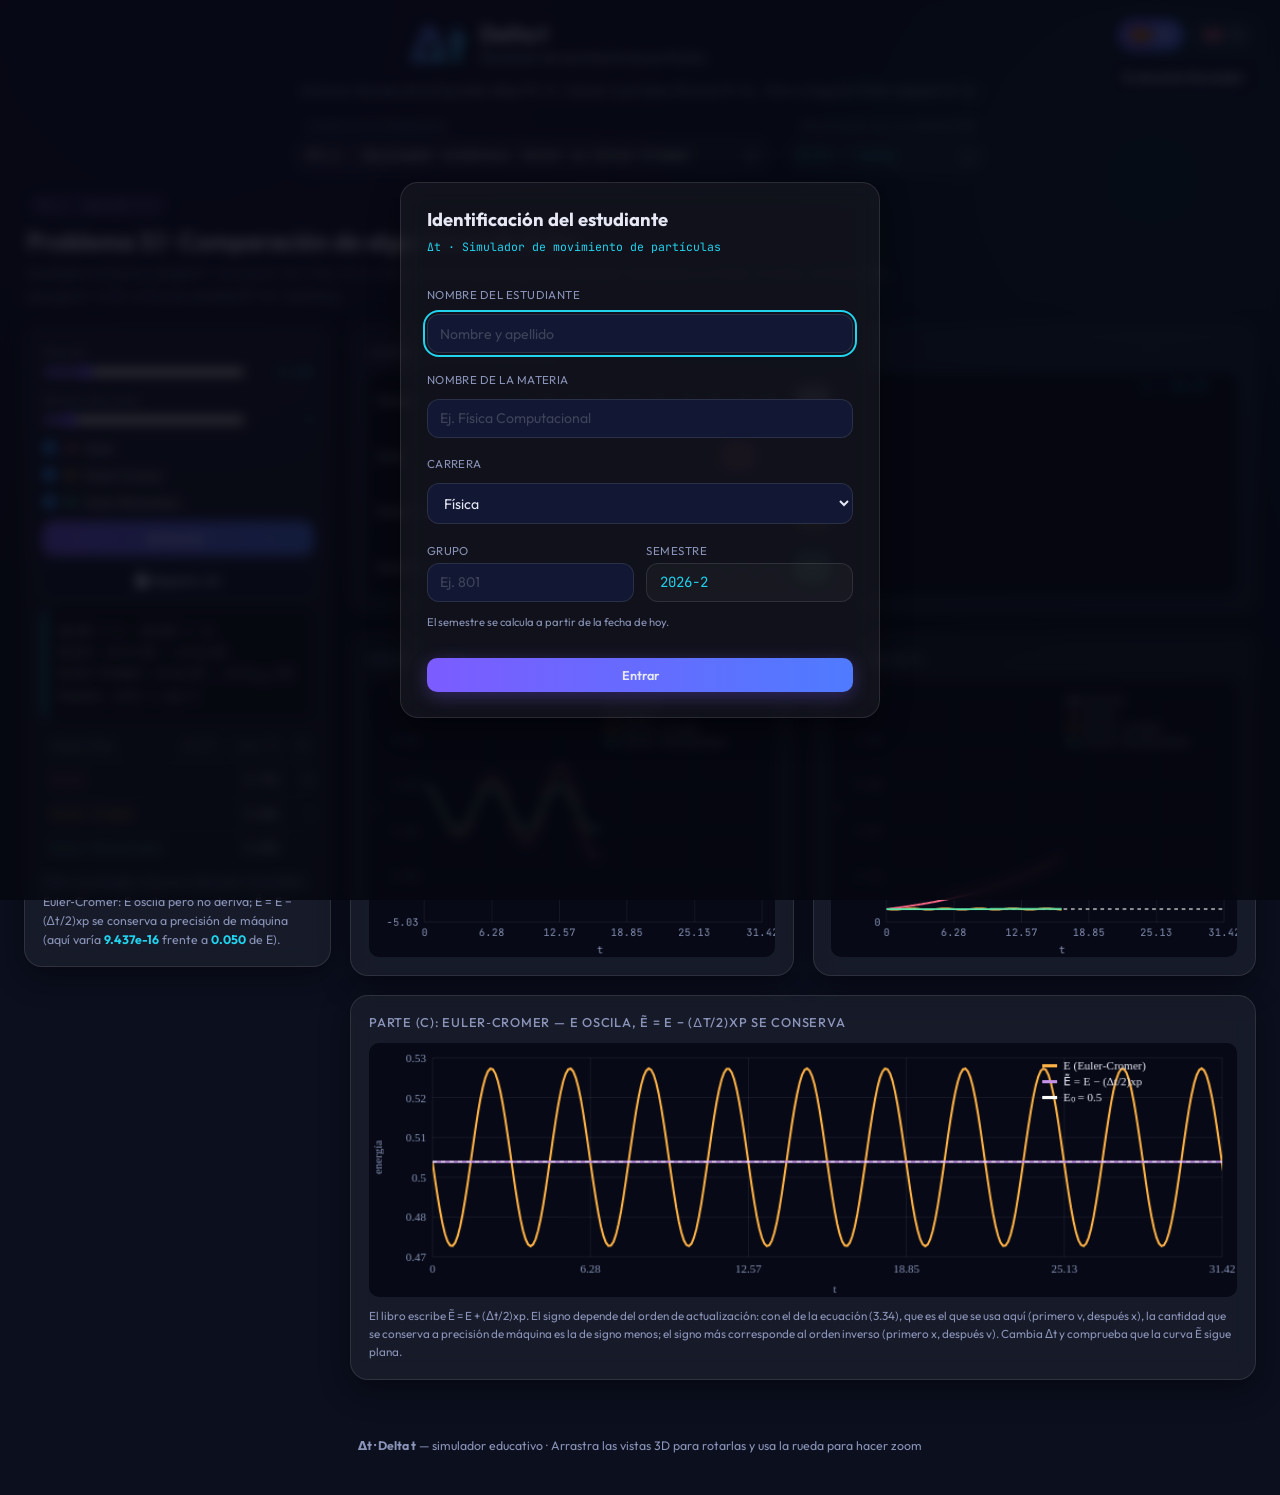
<file: index.html>
<!DOCTYPE html>
<html lang="es">
<head>
<meta charset="UTF-8">
<meta name="viewport" content="width=device-width, initial-scale=1.0">
<title>Δt · Delta t — Simulador de movimiento de partículas</title>
<meta name="description" content="Δt (Delta t), simulador interactivo de movimiento de partículas: algoritmos de Euler, ODE solvers, arrastre, trayectorias, decaimiento, movimiento 3D, niveles de simulación y algoritmos de integración. Autores: Nicolas de la Espriella Vélez Ph. D., Daniel José Salas Álvarez M. Sc., Pierre Augusto Peña salgado M. Sc.">
<link rel="icon" href="data:image/svg+xml,<svg xmlns=%22http://www.w3.org/2000/svg%22 viewBox=%220 0 100 100%22><circle cx=%2250%22 cy=%2250%22 r=%2218%22 fill=%22%2322d3ee%22/><ellipse cx=%2250%22 cy=%2250%22 rx=%2246%22 ry=%2218%22 fill=%22none%22 stroke=%22%237c5cff%22 stroke-width=%226%22 transform=%22rotate(-30 50 50)%22/></svg>">
<link rel="preconnect" href="https://fonts.googleapis.com">
<link href="https://fonts.googleapis.com/css2?family=Outfit:wght@300;500;700&family=JetBrains+Mono:wght@400;600&display=swap" rel="stylesheet">
<link rel="stylesheet" href="styles.css?v=2">
</head>
<body>
<div class="modal-fondo" id="login" role="dialog" aria-modal="true" aria-labelledby="login-tit" hidden>
  <form class="modal card" id="login-form" novalidate>
    <h2 id="login-tit">Identificación del estudiante</h2>
    <p class="modal-sub">Δt · Simulador de movimiento de partículas</p>
    <label for="f-nombre">Nombre del estudiante</label>
    <input type="text" id="f-nombre" placeholder="Nombre y apellido" autocomplete="name">
    <label for="f-materia">Nombre de la materia</label>
    <input type="text" id="f-materia" placeholder="Ej. Física Computacional">
    <label for="f-carrera">Carrera</label>
    <select id="f-carrera"></select>
    <div id="f-otra-caja" hidden>
      <label for="f-otra">Nombre del programa</label>
      <input type="text" id="f-otra" placeholder="Escribe el nombre del programa">
    </div>
    <div class="modal-fila">
      <div>
        <label for="f-grupo">Grupo</label>
        <input type="text" id="f-grupo" placeholder="Ej. 801">
      </div>
      <div>
        <label for="f-sem">Semestre</label>
        <input type="text" id="f-sem" readonly aria-describedby="f-sem-nota">
      </div>
    </div>
    <p class="modal-nota" id="f-sem-nota">El semestre se calcula a partir de la fecha de hoy.</p>
    <p class="modal-error" id="f-error" role="alert" hidden></p>
    <div class="modal-btns">
      <button type="button" class="btn" id="f-cancelar" hidden>Cancelar</button>
      <button type="submit" class="btn primary">Entrar</button>
    </div>
  </form>
</div>
<div class="modal-fondo" id="informe" role="dialog" aria-modal="true" aria-labelledby="inf-tit" hidden>
  <div class="modal modal-ancho card">
    <h2 id="inf-tit">Informe de simulación · Evaluación de usabilidad</h2>
    <p class="modal-sub">ISO/IEC 25010:2011 · 24 ítems · escala Likert de 5 puntos</p>
    <div id="inf-cuerpo"></div>
    <p class="modal-error" id="inf-error" role="alert" hidden></p>
    <div class="modal-btns" id="inf-btns"></div>
  </div>
</div>
<header class="hero">
  <div class="esquina-der">
    <div class="idiomas" role="radiogroup" aria-label="Idioma · Language">
      <label class="bandera" title="Español">
        <input type="radio" name="lang" value="es" checked>
        <svg width="20" height="12" viewBox="0 0 60 36" aria-hidden="true"><rect width="60" height="36" fill="#AA151B"/><rect y="9" width="60" height="18" fill="#F1BF00"/></svg><b>ES</b>
      </label>
      <label class="bandera" title="English">
        <input type="radio" name="lang" value="en">
        <svg width="20" height="12" viewBox="0 0 60 36" aria-hidden="true"><rect width="60" height="36" fill="#012169"/><path d="M0 0 60 36M60 0 0 36" stroke="#fff" stroke-width="7"/><path d="M0 0 60 36M60 0 0 36" stroke="#C8102E" stroke-width="4"/><path d="M30 0V36M0 18H60" stroke="#fff" stroke-width="12"/><path d="M30 0V36M0 18H60" stroke="#C8102E" stroke-width="7"/></svg><b>EN</b>
      </label>
    </div>
    <button type="button" class="btn informe-btn" id="abrir-informe">Evaluación Simulador</button>
  </div>
  <div class="sesion" id="sesion-caja" hidden>
    <div class="sesion-datos">
      <strong id="sesion-nombre"></strong>
      <span id="sesion-materia"></span>
      <span id="sesion-det"></span>
    </div>
    <button type="button" class="btn sesion-btn" id="sesion-cambiar">Cambiar</button>
  </div>
  <h1 class="marca">
    <span class="marca-sim">Δt</span>
    <span class="marca-txt"><b>Delta t</b><i id="lema">Simulador de movimiento de partículas</i></span>
  </h1>
  <p class="autores">Autores: Nicolas de la Espriella Vélez Ph. D., Daniel José Salas Álvarez M. Sc., Pierre Augusto Peña salgado M. Sc.</p>
  <div class="barra">
    <div class="campo ancho">
      <label for="nav-sel">Ejercicio o problema</label>
      <select id="nav-sel" aria-label="Elegir ejercicio o problema del capítulo"></select>
    </div>
    <div class="campo">
      <label for="speed">Velocidad de la animación</label>
      <select id="speed">
        <option value="2">2× · rápida</option>
        <option value="1">1× · normal</option>
        <option value="0.5">0.5× · lenta</option>
        <option value="0.25">0.25× · muy lenta</option>
        <option value="0.1">0.1× · cámara lenta</option>
      </select>
    </div>
  </div>
</header>
<div class="app">
  <main id="content"></main>
</div>
<footer><b>Δt · Delta t</b> — <span id="pie">simulador educativo · Arrastra las vistas 3D para rotarlas y usa la rueda para hacer zoom</span></footer>
<script src="i18n.js?v=2"></script>
<script src="core.js?v=2"></script>
<script src="mod_a.js?v=2"></script>
<script src="mod_b.js?v=2"></script>
<script src="mod_c.js?v=2"></script>
<script src="mod_d.js?v=2"></script>
</body>
</html>
</file>
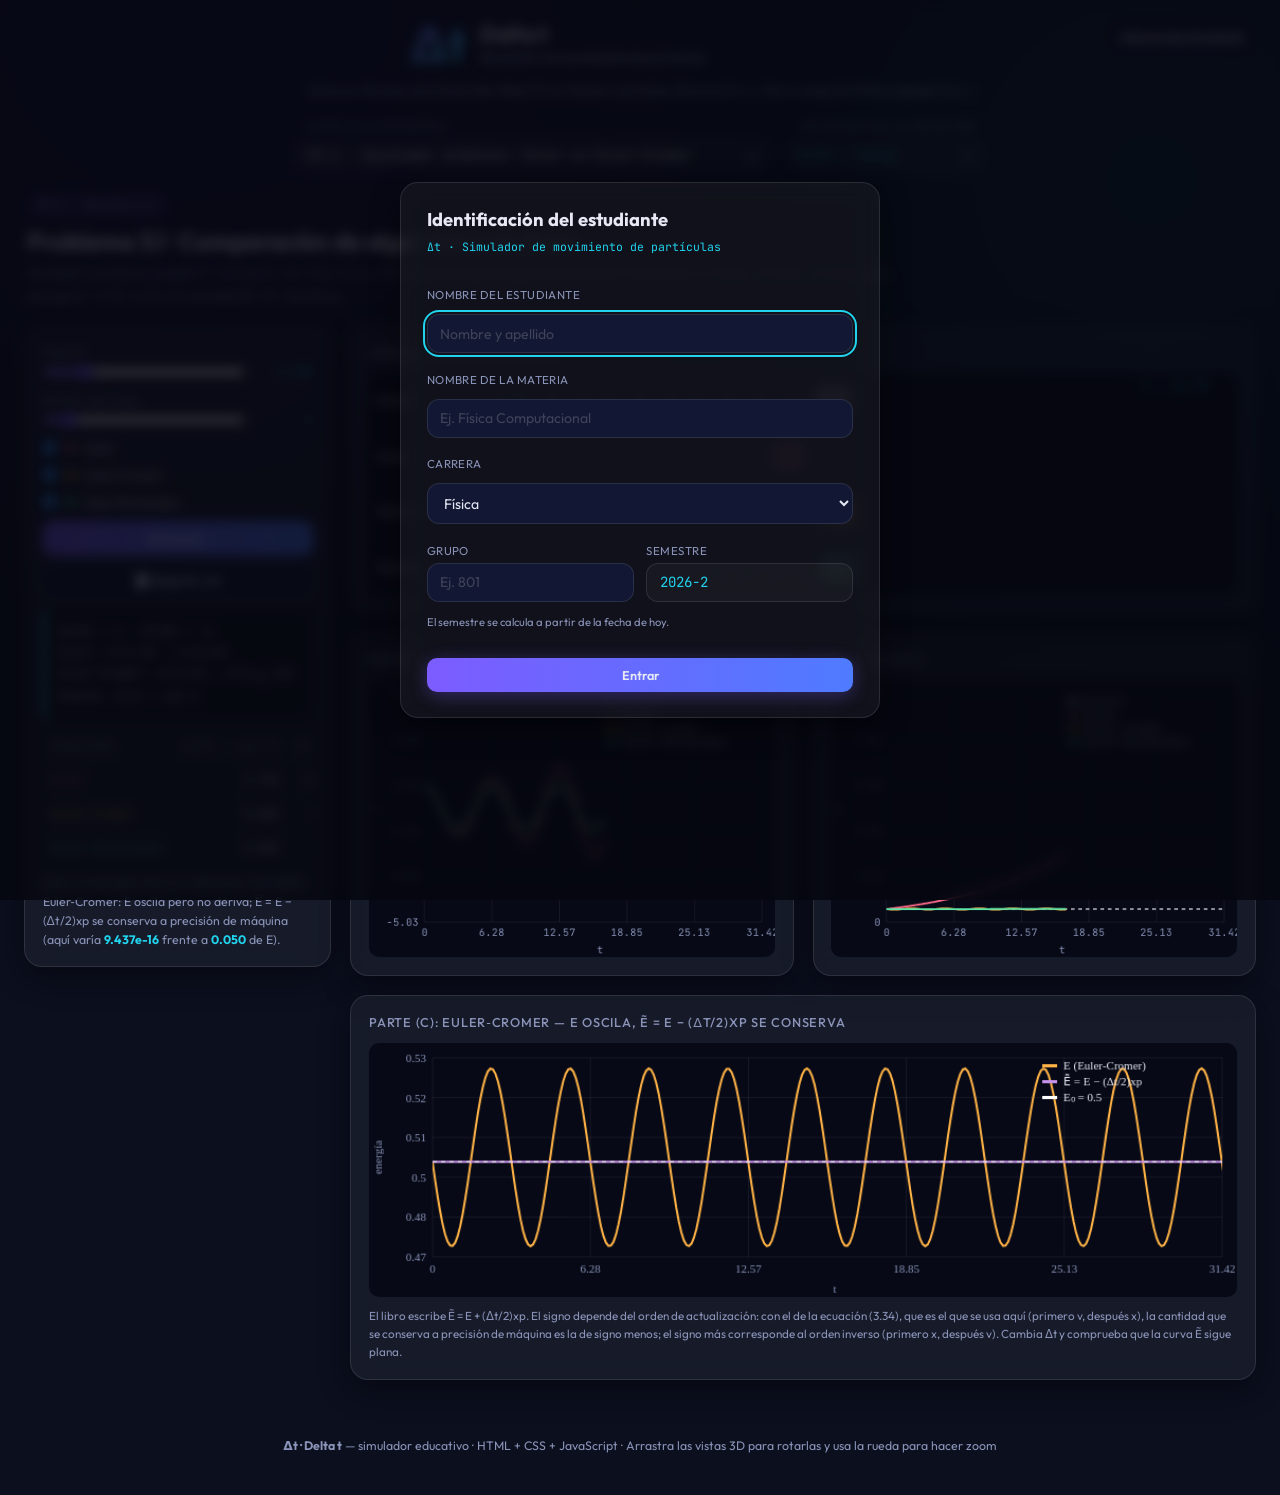
<file: capitulo3/index.html>
<!DOCTYPE html>
<html lang="es">
<head>
<meta charset="UTF-8">
<meta name="viewport" content="width=device-width, initial-scale=1.0">
<title>Δt · Delta t — Simulador de movimiento de partículas</title>
<meta name="description" content="Δt (Delta t), simulador interactivo de movimiento de partículas: algoritmos de Euler, ODE solvers, arrastre, trayectorias, decaimiento, movimiento 3D, niveles de simulación y algoritmos de integración. Autores: Nicolas de la Espriella Vélez P.h.d, Daniel José Salas Álvarez M.s.c, Pierre Augusto Peña salgado M.s.c.">
<link rel="icon" href="data:image/svg+xml,<svg xmlns=%22http://www.w3.org/2000/svg%22 viewBox=%220 0 100 100%22><circle cx=%2250%22 cy=%2250%22 r=%2218%22 fill=%22%2322d3ee%22/><ellipse cx=%2250%22 cy=%2250%22 rx=%2246%22 ry=%2218%22 fill=%22none%22 stroke=%22%237c5cff%22 stroke-width=%226%22 transform=%22rotate(-30 50 50)%22/></svg>">
<link rel="preconnect" href="https://fonts.googleapis.com">
<link href="https://fonts.googleapis.com/css2?family=Outfit:wght@300;500;700&family=JetBrains+Mono:wght@400;600&display=swap" rel="stylesheet">
<link rel="stylesheet" href="styles.css">
</head>
<body>
<div class="modal-fondo" id="login" role="dialog" aria-modal="true" aria-labelledby="login-tit" hidden>
  <form class="modal card" id="login-form" novalidate>
    <h2 id="login-tit">Identificación del estudiante</h2>
    <p class="modal-sub">Δt · Simulador de movimiento de partículas</p>
    <label for="f-nombre">Nombre del estudiante</label>
    <input type="text" id="f-nombre" placeholder="Nombre y apellido" autocomplete="name">
    <label for="f-materia">Nombre de la materia</label>
    <input type="text" id="f-materia" placeholder="Ej. Física Computacional">
    <label for="f-carrera">Carrera</label>
    <select id="f-carrera"></select>
    <div id="f-otra-caja" hidden>
      <label for="f-otra">Nombre del programa</label>
      <input type="text" id="f-otra" placeholder="Escribe el nombre del programa">
    </div>
    <div class="modal-fila">
      <div>
        <label for="f-grupo">Grupo</label>
        <input type="text" id="f-grupo" placeholder="Ej. 801">
      </div>
      <div>
        <label for="f-sem">Semestre</label>
        <input type="text" id="f-sem" readonly aria-describedby="f-sem-nota">
      </div>
    </div>
    <p class="modal-nota" id="f-sem-nota">El semestre se calcula a partir de la fecha de hoy.</p>
    <p class="modal-error" id="f-error" role="alert" hidden></p>
    <div class="modal-btns">
      <button type="button" class="btn" id="f-cancelar" hidden>Cancelar</button>
      <button type="submit" class="btn primary">Entrar</button>
    </div>
  </form>
</div>
<div class="modal-fondo" id="informe" role="dialog" aria-modal="true" aria-labelledby="inf-tit" hidden>
  <div class="modal modal-ancho card">
    <h2 id="inf-tit">Informe de simulación · Evaluación de usabilidad</h2>
    <p class="modal-sub">ISO/IEC 25010:2011 · 24 ítems · escala Likert de 5 puntos</p>
    <div id="inf-cuerpo"></div>
    <p class="modal-error" id="inf-error" role="alert" hidden></p>
    <div class="modal-btns" id="inf-btns"></div>
  </div>
</div>
<header class="hero">
  <button type="button" class="btn informe-btn" id="abrir-informe">Informe de simulación</button>
  <div class="sesion" id="sesion-caja" hidden>
    <div class="sesion-datos">
      <strong id="sesion-nombre"></strong>
      <span id="sesion-materia"></span>
      <span id="sesion-det"></span>
    </div>
    <button type="button" class="btn sesion-btn" id="sesion-cambiar">Cambiar</button>
  </div>
  <h1 class="marca">
    <span class="marca-sim">Δt</span>
    <span class="marca-txt"><b>Delta t</b><i>Simulador de movimiento de partículas</i></span>
  </h1>
  <p class="autores">Autores: Nicolas de la Espriella Vélez P.h.d, Daniel José Salas Álvarez M.s.c, Pierre Augusto Peña salgado M.s.c</p>
  <div class="barra">
    <div class="campo ancho">
      <label for="nav-sel">Ejercicio o problema</label>
      <select id="nav-sel" aria-label="Elegir ejercicio o problema del capítulo"></select>
    </div>
    <div class="campo">
      <label for="speed">Velocidad de la animación</label>
      <select id="speed">
        <option value="2">2× · rápida</option>
        <option value="1">1× · normal</option>
        <option value="0.5">0.5× · lenta</option>
        <option value="0.25">0.25× · muy lenta</option>
        <option value="0.1">0.1× · cámara lenta</option>
      </select>
    </div>
  </div>
</header>
<div class="app">
  <main id="content"></main>
</div>
<footer><b>Δt · Delta t</b> — simulador educativo · HTML + CSS + JavaScript · Arrastra las vistas 3D para rotarlas y usa la rueda para hacer zoom</footer>
<script src="core.js"></script>
<script src="mod_a.js"></script>
<script src="mod_b.js"></script>
<script src="mod_c.js"></script>
<script src="mod_d.js"></script>
</body>
</html>
</file>
<file: styles.css>
/* ============================================================
   Capítulo 3 · Simulating Particle Motion
   Hoja de estilos de la interfaz modular (core.js + mod_*.js)
   ============================================================ */
:root{
  --bg:#0b0f1e; --bg2:#121833; --card:rgba(255,255,255,.05); --bord:rgba(255,255,255,.1);
  --txt:#e6e9f5; --muted:#8a93b8; --acc:#7c5cff; --acc2:#22d3ee;
  --mono:'JetBrains Mono',ui-monospace,monospace;
}
*{box-sizing:border-box;margin:0;padding:0}
html{scroll-behavior:smooth}
body{font-family:Outfit,system-ui,sans-serif;color:var(--txt);min-height:100vh;
  background:radial-gradient(circle at 15% 0%,#2a1d6b55,transparent 45%),
             radial-gradient(circle at 90% 20%,#0e6b8a44,transparent 40%),var(--bg);
  background-attachment:fixed}

/* ---------------- Encabezado ---------------- */
.hero{padding:1.2rem 1.5rem;text-align:center}
/* esquina superior derecha: idioma arriba, botón de evaluación debajo */
.esquina-der{float:right;display:flex;flex-direction:column;align-items:flex-end;gap:.55rem;margin:0 0 1rem 1.2rem}
.informe-btn{margin:0;padding:.6rem 1rem;font-size:.78rem;border-color:#7c5cff66;background:#ffffff0d}
/* Idioma: dos botones de radio con bandera en SVG (Windows no dibuja los emoji de bandera) */
.idiomas{display:flex;gap:.4rem}
.bandera{position:relative;display:inline-flex;align-items:center;gap:.42rem;padding:.42rem .72rem;
  border-radius:999px;border:1px solid var(--bord);background:var(--card);cursor:pointer;transition:.16s;
  font-family:var(--mono);font-size:.75rem;font-weight:600;color:var(--muted)}
.bandera input{position:absolute;inset:0;opacity:0;margin:0;cursor:pointer}
.bandera svg{flex:none;width:20px;height:12px;border-radius:2px;display:block;box-shadow:0 0 0 1px #0007}
.bandera:hover{border-color:var(--acc2);color:var(--txt)}
.bandera:has(input:checked){background:linear-gradient(135deg,var(--acc),#4f7bff);border-color:transparent;color:#fff}
.bandera input:focus-visible{outline:2px solid var(--acc2);outline-offset:3px;border-radius:999px}
.marca{display:inline-flex;align-items:center;gap:.85rem;margin-bottom:.5rem}
.marca-sim{font-size:clamp(2.1rem,4.5vw,3.1rem);font-weight:700;line-height:1;letter-spacing:-.02em;
  background:linear-gradient(135deg,var(--acc),var(--acc2));-webkit-background-clip:text;background-clip:text;color:transparent}
.marca-txt{display:flex;flex-direction:column;align-items:flex-start;gap:.1rem;text-align:left}
.marca-txt b{font-size:clamp(1.05rem,2vw,1.4rem);font-weight:700;line-height:1.15;letter-spacing:-.01em}
.marca-txt i{font-style:normal;font-size:.8rem;color:var(--muted);line-height:1.3}
.hero p{color:var(--muted);margin:.2rem auto 0;max-width:78ch;font-size:.82rem;line-height:1.5}
.hero p.autores{color:#aab2d6;font-size:.84rem;max-width:88ch}
/* ---------------- Barra de selección del encabezado ---------------- */
.barra{display:flex;flex-wrap:wrap;gap:.8rem;justify-content:center;align-items:flex-end;margin-top:1.1rem}
.campo{display:flex;flex-direction:column;gap:.3rem;text-align:left;min-width:0}
.campo label{font-size:.72rem;letter-spacing:.04em;text-transform:uppercase;color:var(--muted);padding-left:.9rem}
.campo select{width:auto;max-width:100%;padding:.55rem 2.2rem .55rem .9rem;border-radius:999px;
  font-family:var(--mono);font-size:.82rem;color:var(--acc2);background:var(--card);border:1px solid var(--bord);
  cursor:pointer;transition:.18s;
  appearance:none;-webkit-appearance:none;
  background-image:linear-gradient(45deg,transparent 50%,var(--muted) 50%),linear-gradient(135deg,var(--muted) 50%,transparent 50%);
  background-position:calc(100% - 1.15rem) 1.05rem,calc(100% - .8rem) 1.05rem;background-size:6px 6px,6px 6px;
  background-repeat:no-repeat}
.campo select:hover{border-color:var(--acc2)}
.campo.ancho select{min-width:min(30rem,92vw);color:var(--txt);font-weight:600;
  background-color:#ffffff0d;border-color:#7c5cff66}
.campo select optgroup{background:var(--bg2);color:var(--muted);font-style:normal;font-weight:500}
.campo select option{background:var(--bg2);color:var(--txt);font-weight:400;padding:.3rem}

/* ---------------- Estructura general ---------------- */
.app{max-width:1560px;margin:auto;padding:0 1.5rem 2.5rem}
main{min-width:0}
.card{background:var(--card);border:1px solid var(--bord);border-radius:18px;padding:1.1rem;
  backdrop-filter:blur(12px);box-shadow:0 10px 30px #0006}
.card h3{font-size:.8rem;font-weight:500;color:var(--muted);margin-bottom:.7rem;
  text-transform:uppercase;letter-spacing:.06em;line-height:1.4}

/* ---------------- Modal de identificación ---------------- */
[hidden]{display:none!important}
.modal-fondo{position:fixed;inset:0;z-index:50;display:flex;align-items:center;justify-content:center;
  padding:1.2rem;background:#05070fd0;backdrop-filter:blur(6px);animation:aparece .25s ease}
@keyframes aparece{from{opacity:0}to{opacity:1}}
.modal{width:min(30rem,100%);max-height:92vh;overflow-y:auto;display:flex;flex-direction:column;gap:.45rem;
  padding:1.6rem;animation:sube .28s cubic-bezier(.2,.9,.3,1)}
@keyframes sube{from{opacity:0;transform:translateY(14px) scale(.98)}to{opacity:1;transform:none}}
.modal h2{font-size:1.15rem;font-weight:700;line-height:1.3}
.modal-sub{font-family:var(--mono);font-size:.72rem;color:var(--acc2);margin-bottom:.9rem}
.modal label{display:block;font-size:.72rem;letter-spacing:.04em;text-transform:uppercase;
  color:var(--muted);margin:.7rem 0 .3rem}
.modal input[type=text],.modal select{width:100%;padding:.6rem .8rem;border-radius:12px;
  background:var(--bg2);border:1px solid var(--bord);color:var(--txt);font:inherit;font-size:.88rem}
.modal input[type=text]::placeholder{color:#ffffff30}
.modal input[type=text]:hover,.modal select:hover{border-color:#ffffff33}
.modal input[readonly]{color:var(--acc2);font-family:var(--mono);cursor:default;background:#ffffff08}
.modal-fila{display:grid;grid-template-columns:1fr 1fr;gap:.8rem}
.modal-nota{font-size:.7rem;color:var(--muted);margin-top:.35rem;line-height:1.4}
.modal-error{font-size:.78rem;color:#ff6b8b;margin-top:.7rem}
.modal-btns{display:flex;gap:.5rem;margin-top:1.3rem}
.modal-btns .btn{flex:1}
/* Datos del estudiante, fijos en la esquina superior izquierda */
.sesion{display:inline-flex;align-items:center;gap:.9rem;float:left;margin:0 1rem 1rem 0;
  padding:.6rem .6rem .6rem .95rem;text-align:left;max-width:min(32rem,100%);
  background:var(--card);border:1px solid var(--bord);border-radius:14px}
.sesion-datos{display:flex;flex-direction:column;gap:.1rem;min-width:0}
.sesion-datos>*{white-space:nowrap;overflow:hidden;text-overflow:ellipsis}
.sesion-datos strong{font-size:.86rem;font-weight:600;color:var(--txt);
  white-space:nowrap;overflow:hidden;text-overflow:ellipsis}
.sesion-datos span{font-family:var(--mono);font-size:.71rem;color:var(--muted);
  white-space:nowrap;overflow:hidden;text-overflow:ellipsis}
.sesion-btn{flex:none;padding:.42rem .85rem;font-size:.74rem}

/* ---------------- Informe de usabilidad ---------------- */
.modal-ancho{width:min(54rem,100%)}
.modal-centro{text-align:center;align-items:center}
.modal-centro .modal-btns{width:100%}
.inf-leyenda{display:flex;flex-wrap:wrap;gap:.4rem 1.1rem;font-size:.72rem;color:var(--muted);
  background:#0006;border-radius:10px;padding:.6rem .8rem;margin:.6rem 0 1rem}
.inf-dim{font-size:.68rem;font-weight:500;text-transform:uppercase;letter-spacing:.07em;color:var(--acc2);
  border-bottom:1px solid var(--bord);padding-bottom:.35rem;margin:1.1rem 0 .2rem}
.inf-item{display:grid;grid-template-columns:2.6rem minmax(0,1fr) auto;gap:.6rem;align-items:center;
  padding:.4rem .3rem;border-radius:8px}
.inf-item:hover{background:#ffffff07}
.inf-item>code{font-size:.74rem;color:var(--muted)}
.inf-item>p{font-size:.81rem;line-height:1.35}
.inf-item>p em{font-style:normal;color:#ffb347;font-size:.72rem}
.inf-esc{display:flex;gap:.25rem;flex:none}
.inf-esc label{position:relative;display:grid;place-items:center;width:1.9rem;height:1.9rem;
  border:1px solid var(--bord);border-radius:8px;cursor:pointer;font-size:.76rem;
  font-family:var(--mono);color:var(--muted);transition:.14s}
.inf-esc input{position:absolute;opacity:0;inset:0;cursor:pointer;margin:0}
.inf-esc label:hover{border-color:var(--acc2);color:var(--txt)}
.inf-esc input:checked+span{color:#fff}
.inf-esc label:has(input:checked){background:linear-gradient(135deg,var(--acc),#4f7bff);border-color:transparent}
.inf-esc input:focus-visible+span{outline:2px solid var(--acc2);outline-offset:3px;border-radius:4px}
.inf-falta{outline:1px solid #ff6b8b66;background:#ff6b8b12}
.inf-res{font-family:var(--mono);font-size:.78rem;margin-top:.5rem}

/* ---------------- Cabecera del módulo ---------------- */
.mod-head{margin:0 0 1.1rem;padding:0 .2rem}
.mod-head h2{font-size:clamp(1.1rem,2vw,1.5rem);font-weight:700;margin:.5rem 0 .4rem;line-height:1.25}
.mod-head p{color:var(--muted);font-size:.86rem;line-height:1.65;max-width:100ch}
.badge{display:inline-block;font-family:var(--mono);font-size:.67rem;letter-spacing:.05em;
  padding:.26rem .62rem;border-radius:999px;background:#7c5cff22;border:1px solid #7c5cff55;color:#c9b8ff}

/* ---------------- Panel: controles + escenario ---------------- */
.panel{display:none;grid-template-columns:clamp(255px,24vw,330px) minmax(0,1fr);
  gap:1.2rem;animation:fade .35s ease}
.panel.active{display:grid}
@keyframes fade{from{opacity:0;transform:translateY(8px)}to{opacity:1;transform:none}}

.controls{align-self:start;position:sticky;top:1rem;max-height:calc(100vh - 2rem);overflow-y:auto;
  display:flex;flex-direction:column;gap:.7rem;
  scrollbar-width:thin;scrollbar-color:#ffffff22 transparent}
.controls::-webkit-scrollbar{width:8px}
.controls::-webkit-scrollbar-thumb{background:#ffffff1a;border-radius:8px}
.controls label{display:flex;flex-direction:column;gap:.3rem;font-size:.79rem;color:var(--muted)}
.rng{display:flex;align-items:center;gap:.6rem}
.rng input[type=range]{flex:1 1 auto;min-width:0}
.rng output{flex:none;font-family:var(--mono);font-size:.76rem;color:var(--acc2);
  min-width:3.6rem;text-align:right}
input[type=range]{accent-color:var(--acc);width:100%}
input[type=number],input[type=text],select{width:100%;background:var(--bg2);border:1px solid var(--bord);
  color:var(--txt);padding:.45rem .6rem;border-radius:10px;font:inherit;font-size:.82rem}
input[type=number]:hover,input[type=text]:hover,select:hover{border-color:#ffffff28}
input:focus-visible,select:focus-visible,button:focus-visible{
  outline:2px solid var(--acc2);outline-offset:2px}
.sep{font-size:.66rem;font-weight:500;text-transform:uppercase;letter-spacing:.08em;color:var(--muted);
  border-top:1px solid var(--bord);padding-top:.65rem;margin-top:.15rem}
label.chk{flex-direction:row!important;align-items:center;gap:.5rem;cursor:pointer;
  color:var(--txt)!important;font-size:.79rem}
label.chk i{flex:none;width:14px;height:4px;border-radius:2px;background:var(--c)}
.btns{display:flex;flex-wrap:wrap;gap:.45rem}
.btn{flex:1 1 auto;padding:.55rem .7rem;border-radius:10px;border:1px solid var(--bord);
  background:var(--bg2);color:var(--txt);font:600 .79rem Outfit,sans-serif;cursor:pointer;
  transition:.18s;white-space:nowrap}
.btn:hover{transform:translateY(-2px);border-color:var(--acc2)}
.btn.primary{flex-basis:100%;background:linear-gradient(90deg,var(--acc),#4f7bff);
  border:none;box-shadow:0 4px 18px #7c5cff55}

.eq{font-family:var(--mono);font-size:.73rem;line-height:1.8;background:#0006;border-radius:10px;
  padding:.75rem;border-left:3px solid var(--acc2);overflow-x:auto}
.stats{font-family:var(--mono);font-size:.75rem;line-height:1.7;overflow-x:auto}
.stats b{color:var(--acc2)}
.stats hr{border:none;border-top:1px solid var(--bord);margin:.6rem 0}
.stats p{margin-top:.5rem}
.muted{color:var(--muted);font-family:Outfit,sans-serif;font-size:.77rem;line-height:1.55}

/* ---------------- Vistas ---------------- */
.stage{display:flex;flex-wrap:wrap;align-content:start;gap:1.2rem;min-width:0}
.view{flex:1 1 380px;min-width:0}
.view.full{flex:1 1 100%}
canvas{display:block;width:100%;height:auto;border-radius:10px;background:#070a16;touch-action:none}
.htmlview{overflow-x:auto}
.hint{color:var(--muted);font-size:.73rem;line-height:1.55;margin-top:.6rem}
pre.code{font-family:var(--mono);font-size:.71rem;line-height:1.6;color:#cfd6ff;white-space:pre;
  background:#070a16;border:1px solid var(--bord);border-radius:10px;padding:.85rem;
  overflow-x:auto;margin-bottom:.8rem}
code{font-family:var(--mono);font-size:.92em;background:#ffffff10;border-radius:5px;padding:.1em .35em}

.tbl{width:100%;border-collapse:collapse;font-family:var(--mono);font-size:.74rem}
.tbl th,.tbl td{padding:.4rem .55rem;text-align:right;border-bottom:1px solid var(--bord);white-space:nowrap}
.tbl th{color:var(--muted);font-weight:400}
.tbl td:first-child,.tbl th:first-child{text-align:left}
.tbl tr:last-child td{border-bottom:none}

footer{text-align:center;color:var(--muted);padding:1rem 1.5rem 2.5rem;font-size:.77rem;line-height:1.6}

/* ---------------- Adaptable ---------------- */
@media(max-width:820px){
  .sesion{float:none;display:flex;margin:0 0 1rem}
  .app{padding:0 1rem 2rem}
  .barra{flex-direction:column;align-items:stretch}
  /* sin width:100% el select se queda con el ancho de su opción más larga y desborda */
  .campo select,.campo.ancho select{width:100%;min-width:0}
  .panel{grid-template-columns:minmax(0,1fr)}
  .controls{position:static;max-height:none}
  .view{flex-basis:100%}
}
@media(prefers-reduced-motion:reduce){
  *{animation-duration:.01ms!important;transition-duration:.01ms!important}
  html{scroll-behavior:auto}
}
</file>
<file: capitulo3/styles.css>
/* ============================================================
   Capítulo 3 · Simulating Particle Motion
   Hoja de estilos de la interfaz modular (core.js + mod_*.js)
   ============================================================ */
:root{
  --bg:#0b0f1e; --bg2:#121833; --card:rgba(255,255,255,.05); --bord:rgba(255,255,255,.1);
  --txt:#e6e9f5; --muted:#8a93b8; --acc:#7c5cff; --acc2:#22d3ee;
  --mono:'JetBrains Mono',ui-monospace,monospace;
}
*{box-sizing:border-box;margin:0;padding:0}
html{scroll-behavior:smooth}
body{font-family:Outfit,system-ui,sans-serif;color:var(--txt);min-height:100vh;
  background:radial-gradient(circle at 15% 0%,#2a1d6b55,transparent 45%),
             radial-gradient(circle at 90% 20%,#0e6b8a44,transparent 40%),var(--bg);
  background-attachment:fixed}

/* ---------------- Encabezado ---------------- */
.hero{padding:1.2rem 1.5rem;text-align:center}
.informe-btn{float:right;margin:0 0 1rem 1rem;padding:.6rem 1rem;font-size:.78rem;
  border-color:#7c5cff66;background:#ffffff0d}
.marca{display:inline-flex;align-items:center;gap:.85rem;margin-bottom:.5rem}
.marca-sim{font-size:clamp(2.1rem,4.5vw,3.1rem);font-weight:700;line-height:1;letter-spacing:-.02em;
  background:linear-gradient(135deg,var(--acc),var(--acc2));-webkit-background-clip:text;background-clip:text;color:transparent}
.marca-txt{display:flex;flex-direction:column;align-items:flex-start;gap:.1rem;text-align:left}
.marca-txt b{font-size:clamp(1.05rem,2vw,1.4rem);font-weight:700;line-height:1.15;letter-spacing:-.01em}
.marca-txt i{font-style:normal;font-size:.8rem;color:var(--muted);line-height:1.3}
.hero p{color:var(--muted);margin:.2rem auto 0;max-width:78ch;font-size:.82rem;line-height:1.5}
.hero p.autores{color:#aab2d6;font-size:.84rem;max-width:88ch}
/* ---------------- Barra de selección del encabezado ---------------- */
.barra{display:flex;flex-wrap:wrap;gap:.8rem;justify-content:center;align-items:flex-end;margin-top:1.1rem}
.campo{display:flex;flex-direction:column;gap:.3rem;text-align:left;min-width:0}
.campo label{font-size:.72rem;letter-spacing:.04em;text-transform:uppercase;color:var(--muted);padding-left:.9rem}
.campo select{width:auto;max-width:100%;padding:.55rem 2.2rem .55rem .9rem;border-radius:999px;
  font-family:var(--mono);font-size:.82rem;color:var(--acc2);background:var(--card);border:1px solid var(--bord);
  cursor:pointer;transition:.18s;
  appearance:none;-webkit-appearance:none;
  background-image:linear-gradient(45deg,transparent 50%,var(--muted) 50%),linear-gradient(135deg,var(--muted) 50%,transparent 50%);
  background-position:calc(100% - 1.15rem) 1.05rem,calc(100% - .8rem) 1.05rem;background-size:6px 6px,6px 6px;
  background-repeat:no-repeat}
.campo select:hover{border-color:var(--acc2)}
.campo.ancho select{min-width:min(30rem,92vw);color:var(--txt);font-weight:600;
  background-color:#ffffff0d;border-color:#7c5cff66}
.campo select optgroup{background:var(--bg2);color:var(--muted);font-style:normal;font-weight:500}
.campo select option{background:var(--bg2);color:var(--txt);font-weight:400;padding:.3rem}

/* ---------------- Estructura general ---------------- */
.app{max-width:1560px;margin:auto;padding:0 1.5rem 2.5rem}
main{min-width:0}
.card{background:var(--card);border:1px solid var(--bord);border-radius:18px;padding:1.1rem;
  backdrop-filter:blur(12px);box-shadow:0 10px 30px #0006}
.card h3{font-size:.8rem;font-weight:500;color:var(--muted);margin-bottom:.7rem;
  text-transform:uppercase;letter-spacing:.06em;line-height:1.4}

/* ---------------- Modal de identificación ---------------- */
[hidden]{display:none!important}
.modal-fondo{position:fixed;inset:0;z-index:50;display:flex;align-items:center;justify-content:center;
  padding:1.2rem;background:#05070fd0;backdrop-filter:blur(6px);animation:aparece .25s ease}
@keyframes aparece{from{opacity:0}to{opacity:1}}
.modal{width:min(30rem,100%);max-height:92vh;overflow-y:auto;display:flex;flex-direction:column;gap:.45rem;
  padding:1.6rem;animation:sube .28s cubic-bezier(.2,.9,.3,1)}
@keyframes sube{from{opacity:0;transform:translateY(14px) scale(.98)}to{opacity:1;transform:none}}
.modal h2{font-size:1.15rem;font-weight:700;line-height:1.3}
.modal-sub{font-family:var(--mono);font-size:.72rem;color:var(--acc2);margin-bottom:.9rem}
.modal label{display:block;font-size:.72rem;letter-spacing:.04em;text-transform:uppercase;
  color:var(--muted);margin:.7rem 0 .3rem}
.modal input[type=text],.modal select{width:100%;padding:.6rem .8rem;border-radius:12px;
  background:var(--bg2);border:1px solid var(--bord);color:var(--txt);font:inherit;font-size:.88rem}
.modal input[type=text]::placeholder{color:#ffffff30}
.modal input[type=text]:hover,.modal select:hover{border-color:#ffffff33}
.modal input[readonly]{color:var(--acc2);font-family:var(--mono);cursor:default;background:#ffffff08}
.modal-fila{display:grid;grid-template-columns:1fr 1fr;gap:.8rem}
.modal-nota{font-size:.7rem;color:var(--muted);margin-top:.35rem;line-height:1.4}
.modal-error{font-size:.78rem;color:#ff6b8b;margin-top:.7rem}
.modal-btns{display:flex;gap:.5rem;margin-top:1.3rem}
.modal-btns .btn{flex:1}
/* Datos del estudiante, fijos en la esquina superior izquierda */
.sesion{display:inline-flex;align-items:center;gap:.9rem;float:left;margin:0 1rem 1rem 0;
  padding:.6rem .6rem .6rem .95rem;text-align:left;max-width:min(32rem,100%);
  background:var(--card);border:1px solid var(--bord);border-radius:14px}
.sesion-datos{display:flex;flex-direction:column;gap:.1rem;min-width:0}
.sesion-datos>*{white-space:nowrap;overflow:hidden;text-overflow:ellipsis}
.sesion-datos strong{font-size:.86rem;font-weight:600;color:var(--txt);
  white-space:nowrap;overflow:hidden;text-overflow:ellipsis}
.sesion-datos span{font-family:var(--mono);font-size:.71rem;color:var(--muted);
  white-space:nowrap;overflow:hidden;text-overflow:ellipsis}
.sesion-btn{flex:none;padding:.42rem .85rem;font-size:.74rem}

/* ---------------- Informe de usabilidad ---------------- */
.modal-ancho{width:min(54rem,100%)}
.modal-centro{text-align:center;align-items:center}
.modal-centro .modal-btns{width:100%}
.inf-leyenda{display:flex;flex-wrap:wrap;gap:.4rem 1.1rem;font-size:.72rem;color:var(--muted);
  background:#0006;border-radius:10px;padding:.6rem .8rem;margin:.6rem 0 1rem}
.inf-dim{font-size:.68rem;font-weight:500;text-transform:uppercase;letter-spacing:.07em;color:var(--acc2);
  border-bottom:1px solid var(--bord);padding-bottom:.35rem;margin:1.1rem 0 .2rem}
.inf-item{display:grid;grid-template-columns:2.6rem minmax(0,1fr) auto;gap:.6rem;align-items:center;
  padding:.4rem .3rem;border-radius:8px}
.inf-item:hover{background:#ffffff07}
.inf-item>code{font-size:.74rem;color:var(--muted)}
.inf-item>p{font-size:.81rem;line-height:1.35}
.inf-item>p em{font-style:normal;color:#ffb347;font-size:.72rem}
.inf-esc{display:flex;gap:.25rem;flex:none}
.inf-esc label{position:relative;display:grid;place-items:center;width:1.9rem;height:1.9rem;
  border:1px solid var(--bord);border-radius:8px;cursor:pointer;font-size:.76rem;
  font-family:var(--mono);color:var(--muted);transition:.14s}
.inf-esc input{position:absolute;opacity:0;inset:0;cursor:pointer;margin:0}
.inf-esc label:hover{border-color:var(--acc2);color:var(--txt)}
.inf-esc input:checked+span{color:#fff}
.inf-esc label:has(input:checked){background:linear-gradient(135deg,var(--acc),#4f7bff);border-color:transparent}
.inf-esc input:focus-visible+span{outline:2px solid var(--acc2);outline-offset:3px;border-radius:4px}
.inf-falta{outline:1px solid #ff6b8b66;background:#ff6b8b12}
.inf-res{font-family:var(--mono);font-size:.78rem;margin-top:.5rem}

/* ---------------- Cabecera del módulo ---------------- */
.mod-head{margin:0 0 1.1rem;padding:0 .2rem}
.mod-head h2{font-size:clamp(1.1rem,2vw,1.5rem);font-weight:700;margin:.5rem 0 .4rem;line-height:1.25}
.mod-head p{color:var(--muted);font-size:.86rem;line-height:1.65;max-width:100ch}
.badge{display:inline-block;font-family:var(--mono);font-size:.67rem;letter-spacing:.05em;
  padding:.26rem .62rem;border-radius:999px;background:#7c5cff22;border:1px solid #7c5cff55;color:#c9b8ff}

/* ---------------- Panel: controles + escenario ---------------- */
.panel{display:none;grid-template-columns:clamp(255px,24vw,330px) minmax(0,1fr);
  gap:1.2rem;animation:fade .35s ease}
.panel.active{display:grid}
@keyframes fade{from{opacity:0;transform:translateY(8px)}to{opacity:1;transform:none}}

.controls{align-self:start;position:sticky;top:1rem;max-height:calc(100vh - 2rem);overflow-y:auto;
  display:flex;flex-direction:column;gap:.7rem;
  scrollbar-width:thin;scrollbar-color:#ffffff22 transparent}
.controls::-webkit-scrollbar{width:8px}
.controls::-webkit-scrollbar-thumb{background:#ffffff1a;border-radius:8px}
.controls label{display:flex;flex-direction:column;gap:.3rem;font-size:.79rem;color:var(--muted)}
.rng{display:flex;align-items:center;gap:.6rem}
.rng input[type=range]{flex:1 1 auto;min-width:0}
.rng output{flex:none;font-family:var(--mono);font-size:.76rem;color:var(--acc2);
  min-width:3.6rem;text-align:right}
input[type=range]{accent-color:var(--acc);width:100%}
input[type=number],input[type=text],select{width:100%;background:var(--bg2);border:1px solid var(--bord);
  color:var(--txt);padding:.45rem .6rem;border-radius:10px;font:inherit;font-size:.82rem}
input[type=number]:hover,input[type=text]:hover,select:hover{border-color:#ffffff28}
input:focus-visible,select:focus-visible,button:focus-visible{
  outline:2px solid var(--acc2);outline-offset:2px}
.sep{font-size:.66rem;font-weight:500;text-transform:uppercase;letter-spacing:.08em;color:var(--muted);
  border-top:1px solid var(--bord);padding-top:.65rem;margin-top:.15rem}
label.chk{flex-direction:row!important;align-items:center;gap:.5rem;cursor:pointer;
  color:var(--txt)!important;font-size:.79rem}
label.chk i{flex:none;width:14px;height:4px;border-radius:2px;background:var(--c)}
.btns{display:flex;flex-wrap:wrap;gap:.45rem}
.btn{flex:1 1 auto;padding:.55rem .7rem;border-radius:10px;border:1px solid var(--bord);
  background:var(--bg2);color:var(--txt);font:600 .79rem Outfit,sans-serif;cursor:pointer;
  transition:.18s;white-space:nowrap}
.btn:hover{transform:translateY(-2px);border-color:var(--acc2)}
.btn.primary{flex-basis:100%;background:linear-gradient(90deg,var(--acc),#4f7bff);
  border:none;box-shadow:0 4px 18px #7c5cff55}

.eq{font-family:var(--mono);font-size:.73rem;line-height:1.8;background:#0006;border-radius:10px;
  padding:.75rem;border-left:3px solid var(--acc2);overflow-x:auto}
.stats{font-family:var(--mono);font-size:.75rem;line-height:1.7;overflow-x:auto}
.stats b{color:var(--acc2)}
.stats hr{border:none;border-top:1px solid var(--bord);margin:.6rem 0}
.stats p{margin-top:.5rem}
.muted{color:var(--muted);font-family:Outfit,sans-serif;font-size:.77rem;line-height:1.55}

/* ---------------- Vistas ---------------- */
.stage{display:flex;flex-wrap:wrap;align-content:start;gap:1.2rem;min-width:0}
.view{flex:1 1 380px;min-width:0}
.view.full{flex:1 1 100%}
canvas{display:block;width:100%;height:auto;border-radius:10px;background:#070a16;touch-action:none}
.htmlview{overflow-x:auto}
.hint{color:var(--muted);font-size:.73rem;line-height:1.55;margin-top:.6rem}
pre.code{font-family:var(--mono);font-size:.71rem;line-height:1.6;color:#cfd6ff;white-space:pre;
  background:#070a16;border:1px solid var(--bord);border-radius:10px;padding:.85rem;
  overflow-x:auto;margin-bottom:.8rem}
code{font-family:var(--mono);font-size:.92em;background:#ffffff10;border-radius:5px;padding:.1em .35em}

.tbl{width:100%;border-collapse:collapse;font-family:var(--mono);font-size:.74rem}
.tbl th,.tbl td{padding:.4rem .55rem;text-align:right;border-bottom:1px solid var(--bord);white-space:nowrap}
.tbl th{color:var(--muted);font-weight:400}
.tbl td:first-child,.tbl th:first-child{text-align:left}
.tbl tr:last-child td{border-bottom:none}

footer{text-align:center;color:var(--muted);padding:1rem 1.5rem 2.5rem;font-size:.77rem;line-height:1.6}

/* ---------------- Adaptable ---------------- */
@media(max-width:820px){
  .sesion{float:none;display:flex;margin:0 0 1rem}
  .app{padding:0 1rem 2rem}
  .barra{flex-direction:column;align-items:stretch}
  /* sin width:100% el select se queda con el ancho de su opción más larga y desborda */
  .campo select,.campo.ancho select{width:100%;min-width:0}
  .panel{grid-template-columns:minmax(0,1fr)}
  .controls{position:static;max-height:none}
  .view{flex-basis:100%}
}
@media(prefers-reduced-motion:reduce){
  *{animation-duration:.01ms!important;transition-duration:.01ms!important}
  html{scroll-behavior:auto}
}
</file>
